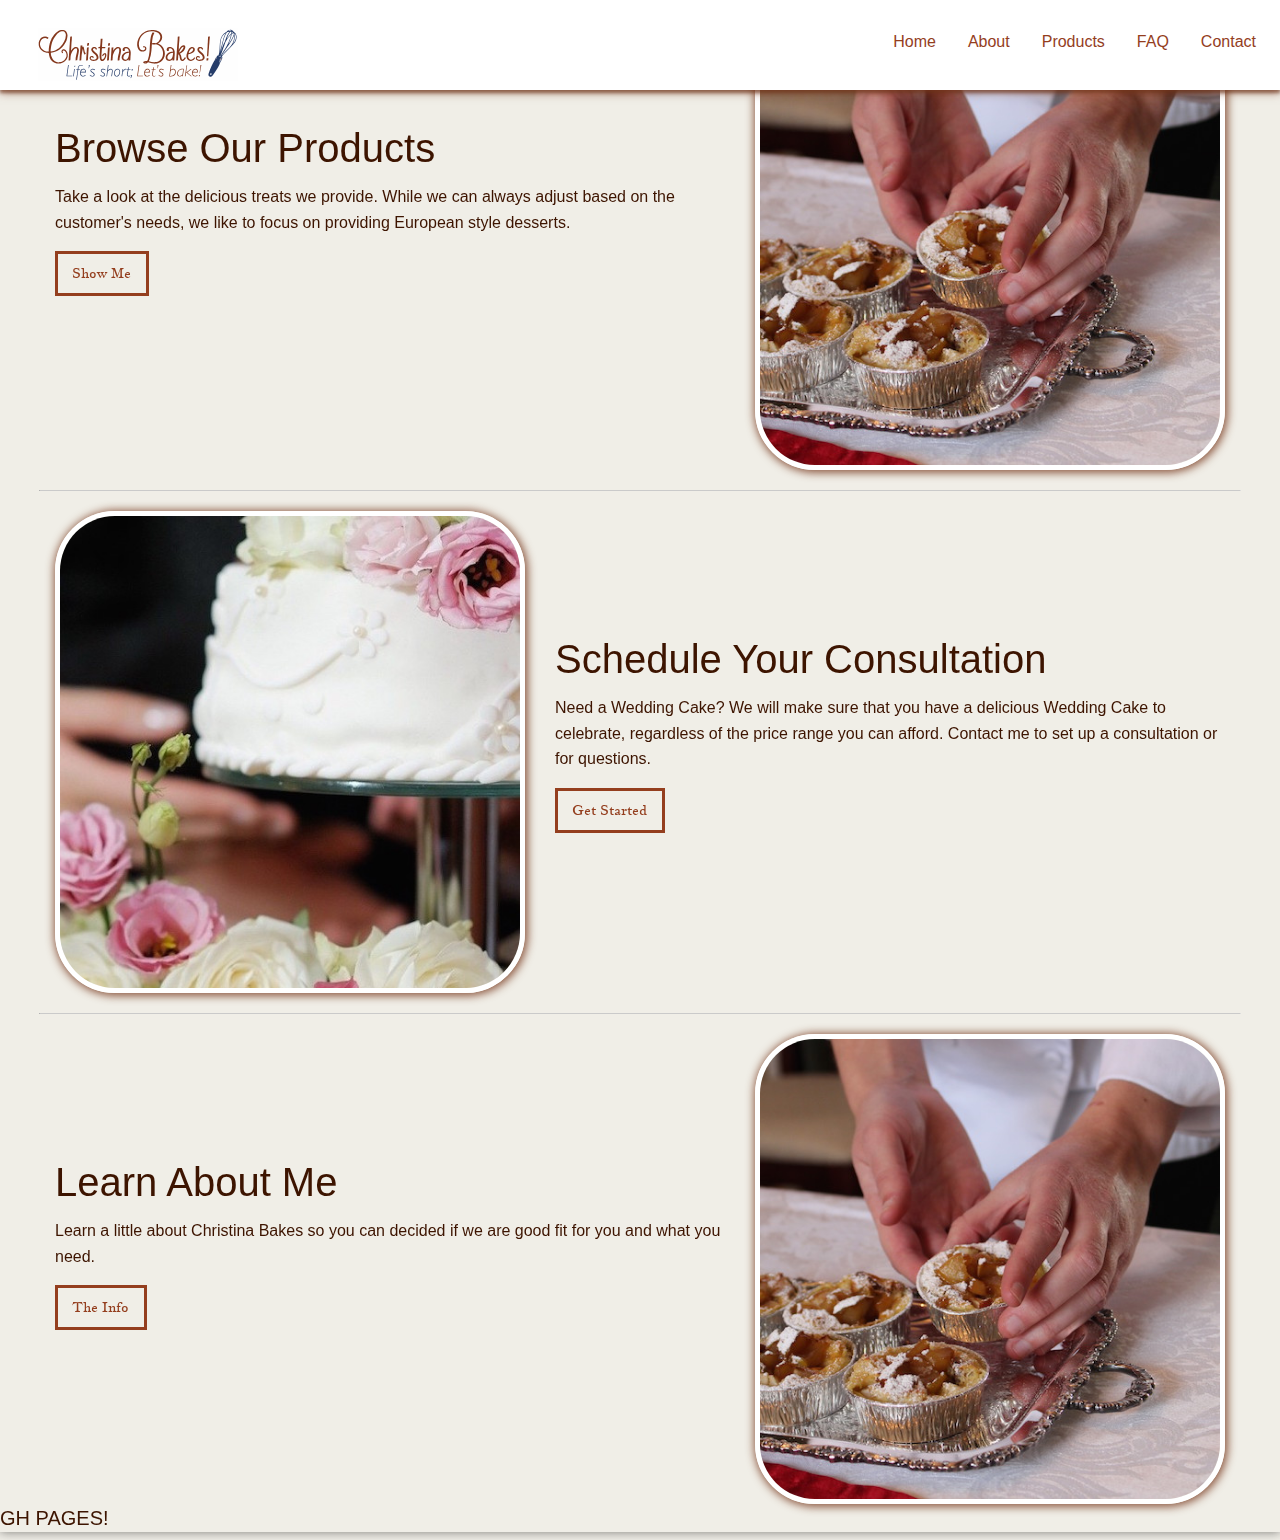
<file: index.html>
<!doctype html>
<html class="no-js" lang="en">

<head>
    <meta charset="utf-8" />
    <meta http-equiv="x-ua-compatible" content="ie=edge">
    <meta name="viewport" content="width=device-width, initial-scale=1.0">
    <title>Foundation for Sites</title>
    <link rel="stylesheet" href="assets/css/app.css">
</head>

<body>
    <div class="off-canvas-wrapper">
        <div class="off-canvas-wrapper-inner" data-off-canvas-wrapper="">

            <div class="off-canvas position-left" data-off-canvas="" data-position="left" id="OffCanvasLeft">
                <div class="row column">

                    <button class="close-button" aria-label="Close alert" type="button" data-close>
                        <span aria-hidden="true">&times;</span>
                    </button>


                    <!-- <nav> -->
                    <ul class="menu vertical">
                        <li><a href="index.html">Home</a></li>
                        <li><a href="about.html">About</a></li>
                        <li><a href="products.html">Products</a></li>
                        <li><a href="faq.html">FAQ</a></li>
                        <li><a href="contact.html">Contact</a></li>
                    </ul>

                    <!-- </nav> -->


                </div>
            </div>
            <!-- End of OFF CANVAS -->


            <div class="off-canvas-content" data-off-canvas-content="">

                <header class="header">
                    <!-- <img src="assets/img/Logo.png" alt="Logo" class="logo float-left"> -->
                    <div class="title-bar">
                        <div class="title-bar-left">
                            <button class="menu-icon hide-for-medium" data-open="OffCanvasLeft" type="button"></button>
                            <img src="assets/img/ChristinaBakes.svg" alt="Logo" class="logo float-right">
                        </div>
                        <div class="title-bar-right">

                            <ul class="menu show-for-medium">
                                <li><a href="index.html">Home</a></li>
                                <li><a href="about.html">About</a></li>
                                <li><a href="products.html">Products</a></li>
                                <li><a href="faq.html">FAQ</a></li>
                                <li><a href="contact.html">Contact</a></li>
                            </ul>

                        </div>

                    </div>
                </header>


                <main id="home">
		<section class="v-align clearfix">
            <div class="row">

                <div class="medium-7 padding-5-10 columns">

    				<h2 class="section__title">Browse Our Products</h2>
                    <img src="assets/img/Browse-Products.jpg" alt="My Products" class="shadow hide-for-medium">
    				<p>Take a look at the delicious treats we provide. While we can always adjust based on the customer's needs, we like to focus on providing European style desserts.</p>
    				<a class="button hollow button--ghost" href="products.html">Show me</a>
    			</div>
    			<div class="medium-5 columns v-div">
    				<img src="assets/img/Browse-Products.jpg" alt="My Products" class="shadow show-for-medium img-responsive">
    			</div>
            </div>

            <hr>

            <div class="row">

                <div class="medium-7 padding-5-10 medium-push-5 columns">

    				<h2 class="section__title">Schedule Your Consultation</h2>
                    <img src="assets/img/Wedding-Cake.jpg" alt="Wedding Cakes" class="shadow hide-for-medium">
    				<p>Need a Wedding Cake? We will make sure that you have a delicious Wedding Cake to celebrate, regardless of the price range you can afford. Contact me to set up a consultation or for questions.</p>
    				<a class="button hollow button--ghost" href="contact.html">Get Started</a>
    			</div>
    			<div class="medium-5 medium-pull-7 columns v-div">
    				<img src="assets/img/Wedding-Cake.jpg" alt="My Products" class="shadow show-for-medium">
    			</div>
            </div>

            <hr>

            <div class="row">

                <div class="medium-7 padding-10 columns">
    				<h2 class="section__title">Learn About Me</h2>
                    <img src="assets/img/About.jpg" alt="About Me Headshot" class="shadow hide-for-medium">
                    <p>Learn a little about Christina Bakes so you can decided if we are good fit for you and what you need.</p>
    				<a class="button hollow button--ghost" href="about.html">The Info</a>

    			</div>
    			<div class="medium-5 columns v-div">
    				<img src="assets/img/Browse-Products.jpg" alt="My Products" class="shadow show-for-medium img-responsive">
    			</div>
            </div>

				<!-- Mobile Version -->
				<!-- <h2 class="section__title">Browse Our Products</h2>
				<img src="img/Browse-Products.jpg" alt="My Products" class="img-responsive">
				<p>Take a look at the delicious treats we provide. While we can always adjust based on the customer's needs, we like to focus on providing European style desserts.</p>
				<p><a class="btn btn-large btn-primary" href="products.html">Show me</a></p> -->


		</section>
        <h5>GH PAGES!</h5>
	</main>






            </div>
            <!-- End of Content -->
        </div>
        <!-- End of Inner-Wrapper -->
    </div>
    <!-- End of Wrapper -->






    <script src="https://code.jquery.com/jquery-2.1.4.min.js">
    </script>
    <script src="http://dhbhdrzi4tiry.cloudfront.net/cdn/sites/foundation.js">
    </script>

    <script src="assets/js/app.js"></script>
</body>

</html>
</file>
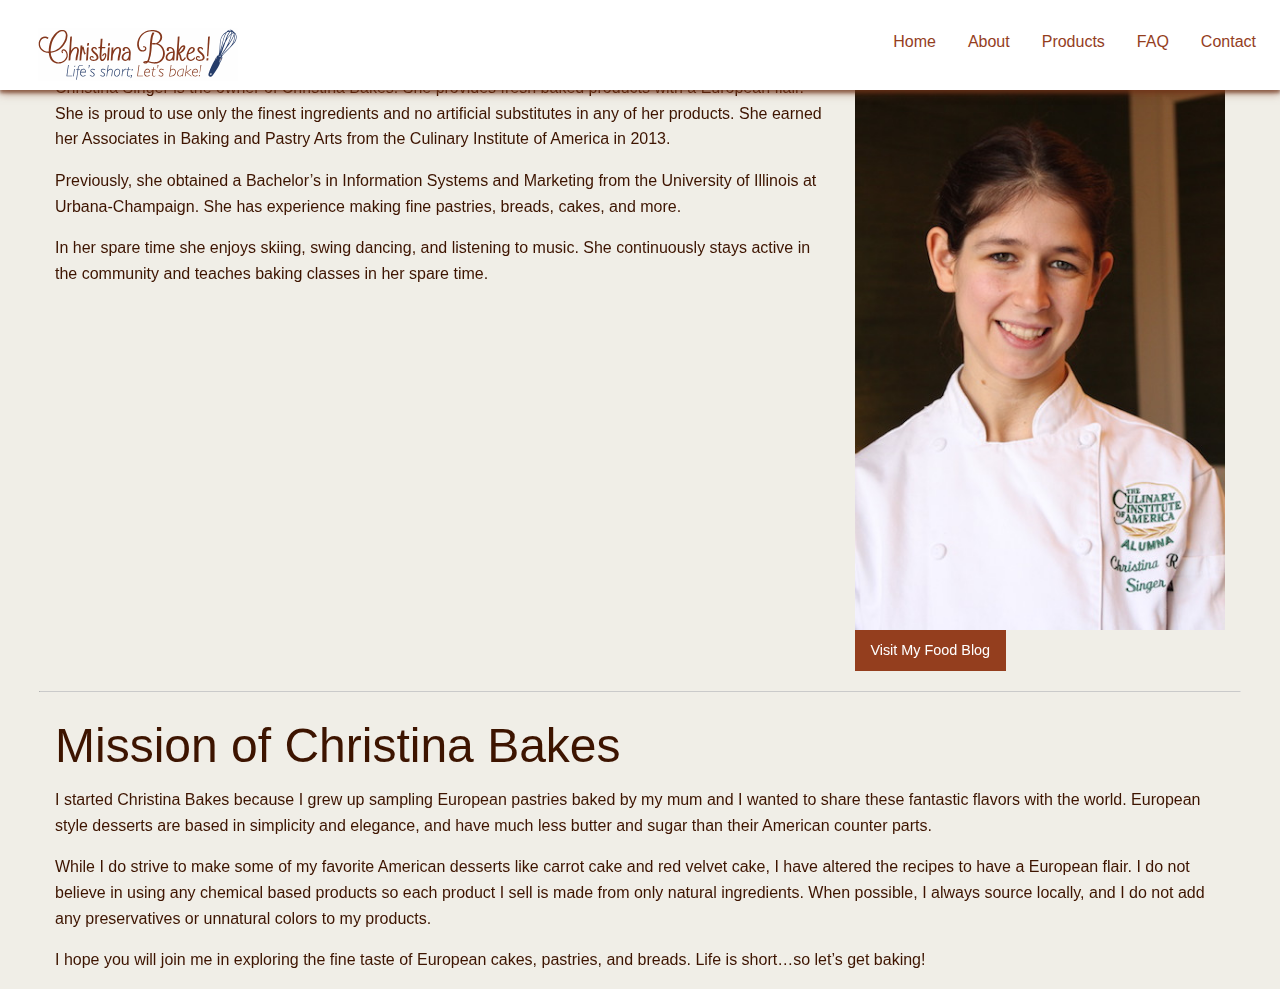
<file: about.html>
<!doctype html>
<html class="no-js" lang="en">

<head>
    <meta charset="utf-8" />
    <meta http-equiv="x-ua-compatible" content="ie=edge">
    <meta name="viewport" content="width=device-width, initial-scale=1.0">
    <title>Foundation for Sites</title>
    <link rel="stylesheet" href="assets/css/app.css">
</head>

<body>
    <div class="off-canvas-wrapper">
        <div class="off-canvas-wrapper-inner" data-off-canvas-wrapper="">

            <div class="off-canvas position-left" data-off-canvas="" data-position="left" id="OffCanvasLeft">
                <div class="row column">

                    <button class="close-button" aria-label="Close alert" type="button" data-close>
                        <span aria-hidden="true">&times;</span>
                    </button>

                    <!-- <nav> -->
                    <ul class="menu vertical">
                        <li><a href="index.html">Home</a></li>
                        <li><a href="about.html">About</a></li>
                        <li><a href="products.html">Products</a></li>
                        <li><a href="faq.html">FAQ</a></li>
                        <li><a href="contact.html">Contact</a></li>
                    </ul>

                    <!-- </nav> -->


                </div>
            </div>
            <!-- End of OFF CANVAS -->


            <div class="off-canvas-content" data-off-canvas-content="">

                <header class="header">
                    <!-- <img src="assets/img/Logo.png" alt="Logo" class="logo float-left"> -->
                    <div class="title-bar">
                        <div class="title-bar-left">
                            <button class="menu-icon hide-for-medium" data-open="OffCanvasLeft" type="button"></button>
                            <img src="assets/img/ChristinaBakes.svg" alt="Logo" class="logo float-right">
                        </div>
                        <div class="title-bar-right">

                            <ul class="menu show-for-medium">
                                <li><a href="index.html">Home</a></li>
                                <li><a href="about.html">About</a></li>
                                <li><a href="products.html">Products</a></li>
                                <li><a href="faq.html">FAQ</a></li>
                                <li><a href="contact.html">Contact</a></li>
                            </ul>

                        </div>

                    </div>
                </header>


                <main id="about-us">
    <div class="row">
        <div class="small-12 small-centered columns">
            <h1 class="section__title">A little about me</h1>
        </div>

    </div>
    <div class="row">
        <div class="medium-4 medium-push-8 columns">
            <img src="assets/img/Headshot.jpg" alt="Christina Singer Headshot" class="shadow">
            <a class="button button--ghost show-for-medium text-center" href="http://winemeanddineme.blogspot.com/" target="blank">Visit My Food Blog</a>
        </div>
        <div class="medium-8 medium-pull-4 columns text-left">
            <p>Christina Singer is the owner of Christina Bakes! She provides fresh baked products with a European flair. She is proud to use only the finest ingredients and no artificial substitutes in any of her products. She earned her Associates in Baking and Pastry Arts from the Culinary Institute of America in 2013.</p>

            <p>Previously, she obtained a Bachelor’s in Information Systems and Marketing from the University of Illinois at Urbana-Champaign. She has experience making fine pastries, breads, cakes, and more. </p>

            <p>In her spare time she enjoys skiing, swing dancing, and listening to music. She continuously stays active in the community and teaches baking classes in her spare time.</p>
            <a class="button button--ghost hide-for-medium text-center" href="http://winemeanddineme.blogspot.com/" target="blank">Visit My Food Blog</a>
        </div>

    </div>

    <hr>

    <div class="row">
        <div class="small-12 columns">
            <h1 class="section__title">Mission of Christina Bakes</h1>
        </div>
    </div>
    <div class="row">
        <div class="small-12 columns">
            <p>I started Christina Bakes because I grew up sampling European pastries baked by my mum and I wanted to share these fantastic flavors with the world. European style desserts are based in simplicity and elegance, and have much less butter and sugar than their American counter parts.</p>
            <p>While I do strive to make some of my favorite American desserts like carrot cake and red velvet cake, I have altered the recipes to have a European flair. I do not believe in using any chemical based products so each product I sell is made from only natural ingredients.  When possible, I always source locally, and I do not add any preservatives or unnatural colors to my products.</p>
            <p>I hope you will join me in exploring the fine taste of European cakes, pastries, and breads. Life is short…so let’s get baking!</p>
        </div>
    </div>

</main>


<!--
<section class="v-align clearfix">
    <h1 class="section-title shadow hidden-xs">A little about me</h1>
    <div class="col-sm-8 hidden-xs">

    </div>

    <div class="col-sm-4 hidden-xs">

        <p class="center-button"></p>
    </div>
<section class="text-center">

</section> -->






            </div>
            <!-- End of Content -->
        </div>
        <!-- End of Inner-Wrapper -->
    </div>
    <!-- End of Wrapper -->






    <script src="https://code.jquery.com/jquery-2.1.4.min.js">
    </script>
    <script src="http://dhbhdrzi4tiry.cloudfront.net/cdn/sites/foundation.js">
    </script>

    <script src="assets/js/app.js"></script>
</body>

</html>
</file>
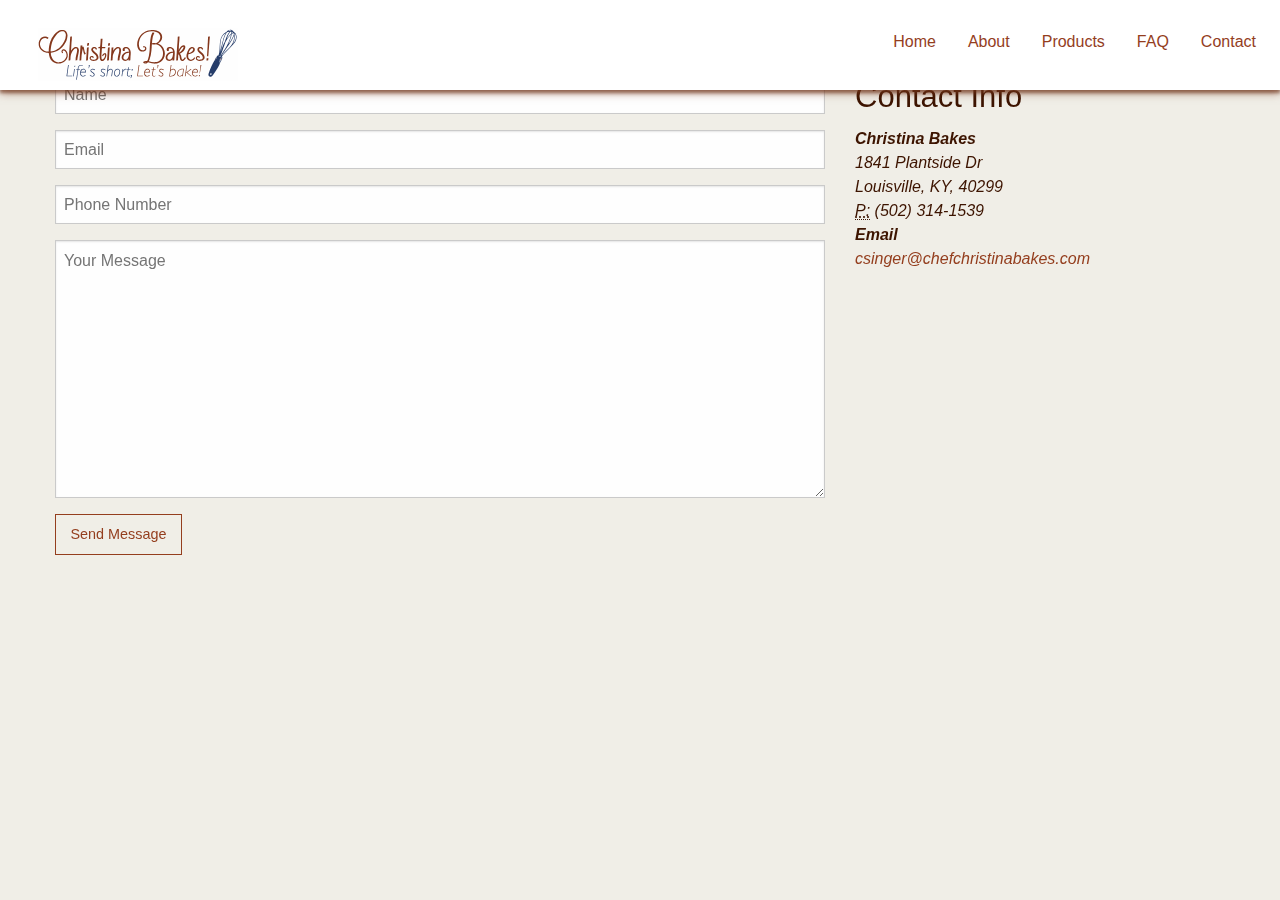
<file: contact.html>
<!doctype html>
<html class="no-js" lang="en">

<head>
    <meta charset="utf-8" />
    <meta http-equiv="x-ua-compatible" content="ie=edge">
    <meta name="viewport" content="width=device-width, initial-scale=1.0">
    <title>Foundation for Sites</title>
    <link rel="stylesheet" href="assets/css/app.css">
</head>

<body>
    <div class="off-canvas-wrapper">
        <div class="off-canvas-wrapper-inner" data-off-canvas-wrapper="">

            <div class="off-canvas position-left" data-off-canvas="" data-position="left" id="OffCanvasLeft">
                <div class="row column">
                    <button class="close-button" aria-label="Close alert" type="button" data-close>
                        <span aria-hidden="true">&times;</span>
                    </button>

                    <!-- <nav> -->
                    <ul class="menu vertical">
                        <li><a href="index.html">Home</a></li>
                        <li><a href="about.html">About</a></li>
                        <li><a href="products.html">Products</a></li>
                        <li><a href="faq.html">FAQ</a></li>
                        <li><a href="contact.html">Contact</a></li>
                    </ul>
                    
                    <!-- </nav> -->


                </div>
            </div>
            <!-- End of OFF CANVAS -->


            <div class="off-canvas-content" data-off-canvas-content="">

                <header class="header">
                    <!-- <img src="assets/img/Logo.png" alt="Logo" class="logo float-left"> -->
                    <div class="title-bar">
                        <div class="title-bar-left">
                            <button class="menu-icon hide-for-medium" data-open="OffCanvasLeft" type="button"></button>
                            <img src="assets/img/ChristinaBakes.svg" alt="Logo" class="logo float-right">
                        </div>
                        <div class="title-bar-right">

                            <ul class="menu show-for-medium">
                                <li><a href="index.html">Home</a></li>
                                <li><a href="about.html">About</a></li>
                                <li><a href="products.html">Products</a></li>
                                <li><a href="faq.html">FAQ</a></li>
                                <li><a href="contact.html">Contact</a></li>
                            </ul>
                            
                        </div>

                    </div>
                </header>


                <main id="about-us">
    <div class="row">
        <div class="small-12 small-centered columns">
            <h1 class="section__title">Send us a message</h1>
        </div>
    </div>
    <div class="row">
        <div class="medium-8 columns">
            <form action="">

                <input type="text" placeholder="Name">
                <input type="email" placeholder="Email">
                <input type="tel" placeholder="Phone Number">
                <textarea name="" id="" cols="30" rows="10" placeholder="Your Message"></textarea>
                <button type="submit" class="submit button hollow button--ghost">Send Message</button>
            </form>
        </div>
        <div class="medium-4 columns">


            <h3 class="sidebox-title">Contact Info</h3>

            <address>
                <strong>Christina Bakes</strong>
                <br> 1841 Plantside Dr
                <br> Louisville, KY, 40299
                <br>
                <abbr title="Phone">P:</abbr> (502) 314-1539
            </address>


            <address>
                <strong>Email</strong>
                <br>
                <a href="mailto:#">csinger@chefchristinabakes.com</a>
            </address>

        </div>

    </div>


</main>


<!--
<section class="v-align clearfix">
    <h1 class="section-title shadow hidden-xs">A little about me</h1>
    <div class="col-sm-8 hidden-xs">

    </div>

    <div class="col-sm-4 hidden-xs">

        <p class="center-button"></p>
    </div>
<section class="text-center">

</section> -->

 




            </div>
            <!-- End of Content -->
        </div>
        <!-- End of Inner-Wrapper -->
    </div>
    <!-- End of Wrapper -->






    <script src="https://code.jquery.com/jquery-2.1.4.min.js">
    </script>
    <script src="http://dhbhdrzi4tiry.cloudfront.net/cdn/sites/foundation.js">
    </script>

    <script src="assets/js/app.js"></script>
</body>

</html>
</file>
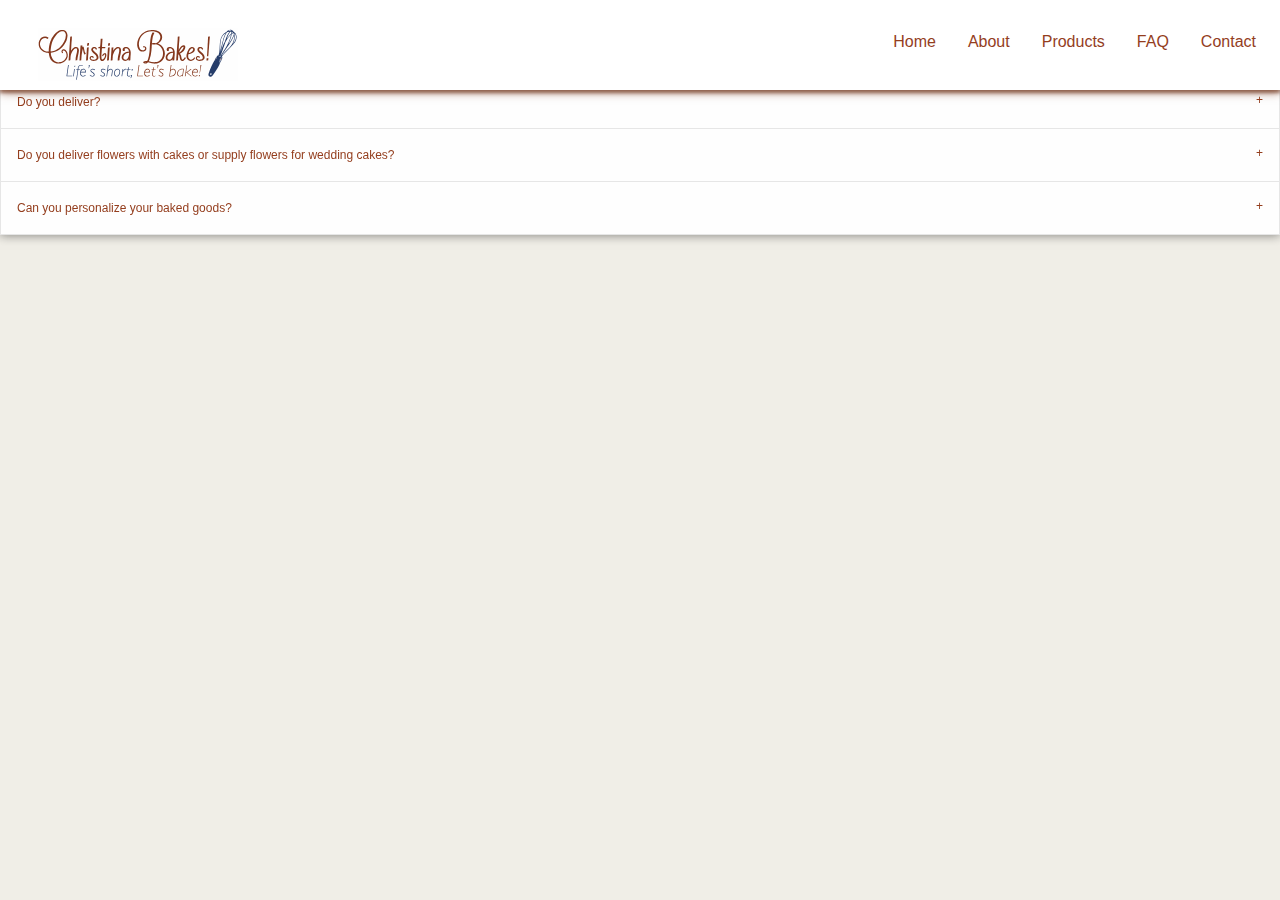
<file: faq.html>
<!doctype html>
<html class="no-js" lang="en">

<head>
    <meta charset="utf-8" />
    <meta http-equiv="x-ua-compatible" content="ie=edge">
    <meta name="viewport" content="width=device-width, initial-scale=1.0">
    <title>Foundation for Sites</title>
    <link rel="stylesheet" href="assets/css/app.css">
</head>

<body>
    <div class="off-canvas-wrapper">
        <div class="off-canvas-wrapper-inner" data-off-canvas-wrapper="">

            <div class="off-canvas position-left" data-off-canvas="" data-position="left" id="OffCanvasLeft">
                <div class="row column">
                    <button class="close-button" aria-label="Close alert" type="button" data-close>
                        <span aria-hidden="true">&times;</span>
                    </button>

                    <!-- <nav> -->
                    <ul class="menu vertical">
                        <li><a href="index.html">Home</a></li>
                        <li><a href="about.html">About</a></li>
                        <li><a href="products.html">Products</a></li>
                        <li><a href="faq.html">FAQ</a></li>
                        <li><a href="contact.html">Contact</a></li>
                    </ul>
                    
                    <!-- </nav> -->


                </div>
            </div>
            <!-- End of OFF CANVAS -->


            <div class="off-canvas-content" data-off-canvas-content="">

                <header class="header">
                    <!-- <img src="assets/img/Logo.png" alt="Logo" class="logo float-left"> -->
                    <div class="title-bar">
                        <div class="title-bar-left">
                            <button class="menu-icon hide-for-medium" data-open="OffCanvasLeft" type="button"></button>
                            <img src="assets/img/ChristinaBakes.svg" alt="Logo" class="logo float-right">
                        </div>
                        <div class="title-bar-right">

                            <ul class="menu show-for-medium">
                                <li><a href="index.html">Home</a></li>
                                <li><a href="about.html">About</a></li>
                                <li><a href="products.html">Products</a></li>
                                <li><a href="faq.html">FAQ</a></li>
                                <li><a href="contact.html">Contact</a></li>
                            </ul>
                            
                        </div>

                    </div>
                </header>


                <main id="faq">
    <div class="row">
        <div class="small-12 small-centered columns">
            <h1 class="section__title">FAQ</h1>
        </div>
    </div>

    <ul class="accordion" data-accordion role="tablist">
        <li class="accordion-item">
            <!-- The tab title needs role="tab", an href, a unique ID, and aria-controls. -->
            <a href="#panel1d" role="tab" class="accordion-title" id="panel1d-heading" aria-controls="panel1d">Do you deliver?</a>
            <!-- The content pane needs an ID that matches the above href, role="tabpanel", data-tab-content, and aria-labelledby. -->
            <div id="panel1d" class="accordion-content" role="tabpanel" data-tab-content aria-labelledby="panel1d-heading">
                Yes, we deliver to any business or home within a 30
               mile radius of Louisville for an additional charge
               of $10. Delivery of wedding cakes is complimentary.
            </div>
        </li>
        <li class="accordion-item">
            <!-- The tab title needs role="tab", an href, a unique ID, and aria-controls. -->
            <a href="#panel1d" role="tab" class="accordion-title" id="panel1d-heading" aria-controls="panel1d">Do you deliver flowers with cakes or
		                       supply flowers for wedding cakes?</a>
            <!-- The content pane needs an ID that matches the above href, role="tabpanel", data-tab-content, and aria-labelledby. -->
            <div id="panel1d" class="accordion-content" role="tabpanel" data-tab-content aria-labelledby="panel1d-heading">
                No, Christina Bakes does not currently work with a
               florist. However, florists are accustomed to
               working with chefs and will set aside a vase of the
               wedding day flowers if asked ahead of time. Chef
               Christina will incorporate the flowers into the
               wedding cake to ensure that it matches the wedding
               theme.
            </div>
        </li>
        <li class="accordion-item">
            <!-- The tab title needs role="tab", an href, a unique ID, and aria-controls. -->
            <a href="#panel1d" role="tab" class="accordion-title" id="panel1d-heading" aria-controls="panel1d">Can you personalize your baked
		                       goods?</a>
            <!-- The content pane needs an ID that matches the above href, role="tabpanel", data-tab-content, and aria-labelledby. -->
            <div id="panel1d" class="accordion-content" role="tabpanel" data-tab-content aria-labelledby="panel1d-heading">
                Yes, Christina Bakes strives to accommodate all requests for personalized cakes and baked products.
            </div>
        </li>
    </ul>
</main>

 




            </div>
            <!-- End of Content -->
        </div>
        <!-- End of Inner-Wrapper -->
    </div>
    <!-- End of Wrapper -->






    <script src="https://code.jquery.com/jquery-2.1.4.min.js">
    </script>
    <script src="http://dhbhdrzi4tiry.cloudfront.net/cdn/sites/foundation.js">
    </script>

    <script src="assets/js/app.js"></script>
</body>

</html>
</file>
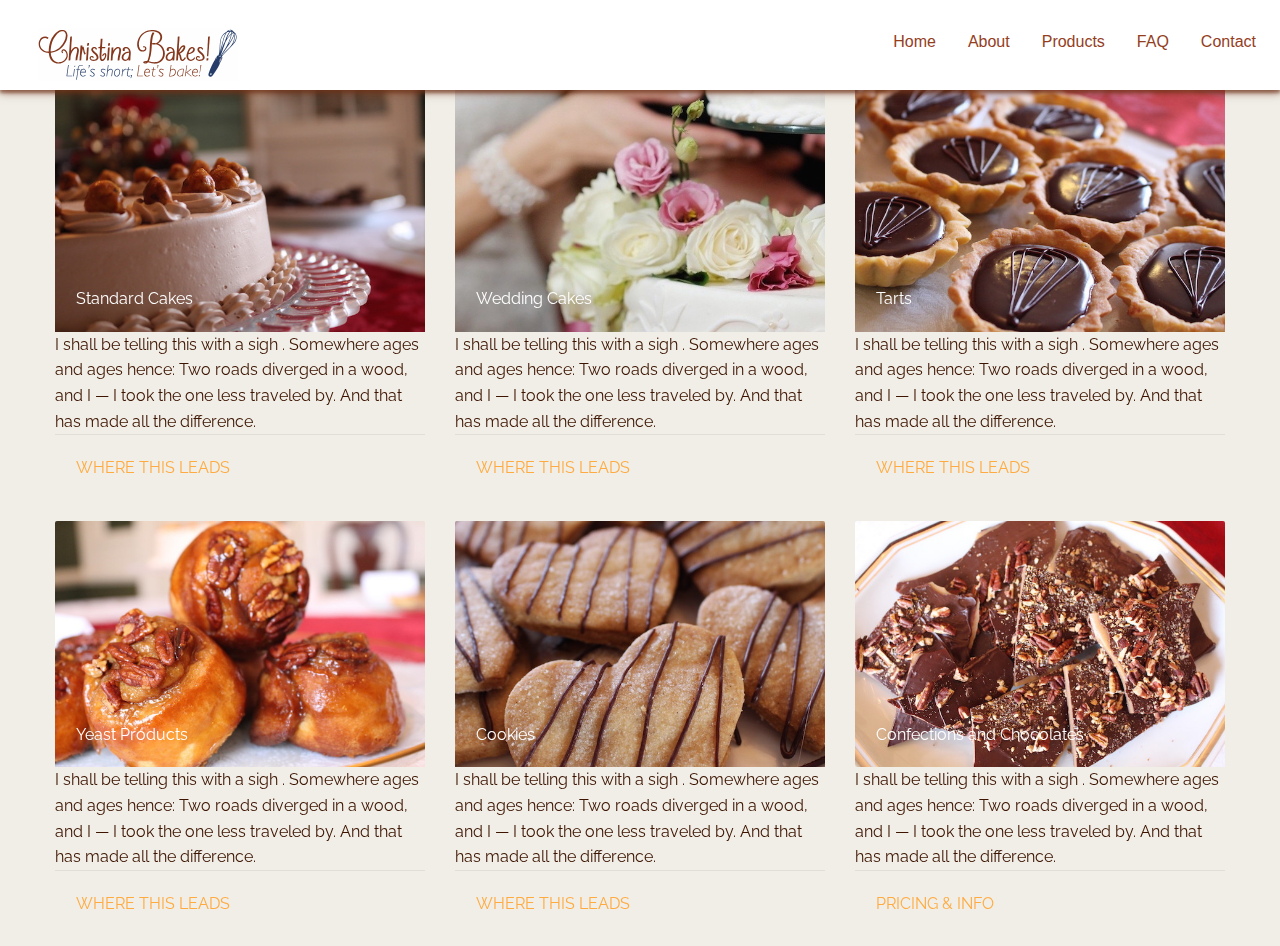
<file: products.html>
<!doctype html>
<html class="no-js" lang="en">

<head>
    <meta charset="utf-8" />
    <meta http-equiv="x-ua-compatible" content="ie=edge">
    <meta name="viewport" content="width=device-width, initial-scale=1.0">
    <title>Foundation for Sites</title>
    <link rel="stylesheet" href="assets/css/app.css">
</head>

<body>
    <div class="off-canvas-wrapper">
        <div class="off-canvas-wrapper-inner" data-off-canvas-wrapper="">

            <div class="off-canvas position-left" data-off-canvas="" data-position="left" id="OffCanvasLeft">
                <div class="row column">

                    <button class="close-button" aria-label="Close alert" type="button" data-close>
                        <span aria-hidden="true">&times;</span>
                    </button>

                    <!-- <nav> -->
                    <ul class="menu vertical">
                        <li><a href="index.html">Home</a></li>
                        <li><a href="about.html">About</a></li>
                        <li><a href="products.html">Products</a></li>
                        <li><a href="faq.html">FAQ</a></li>
                        <li><a href="contact.html">Contact</a></li>
                    </ul>

                    <!-- </nav> -->


                </div>
            </div>
            <!-- End of OFF CANVAS -->


            <div class="off-canvas-content" data-off-canvas-content="">

                <header class="header">
                    <!-- <img src="assets/img/Logo.png" alt="Logo" class="logo float-left"> -->
                    <div class="title-bar">
                        <div class="title-bar-left">
                            <button class="menu-icon hide-for-medium" data-open="OffCanvasLeft" type="button"></button>
                            <img src="assets/img/ChristinaBakes.svg" alt="Logo" class="logo float-right">
                        </div>
                        <div class="title-bar-right">

                            <ul class="menu show-for-medium">
                                <li><a href="index.html">Home</a></li>
                                <li><a href="about.html">About</a></li>
                                <li><a href="products.html">Products</a></li>
                                <li><a href="faq.html">FAQ</a></li>
                                <li><a href="contact.html">Contact</a></li>
                            </ul>

                        </div>

                    </div>
                </header>


                <main id="products">

    <div class="row">
        <div class="small-12 small-centered columns">

            <h1 class="section__title">Products</h1>


        </div>
    </div>

    <div class="row">

        <div class="medium-4 columns">

            <div class="card">
                <div class="image">
                    <img alt="Standard Cakes" src="assets/img/Product-Info/Cakes.jpg" title="Standard Cakes">
                    <span class="title">Standard Cakes</span>
                </div>
                <div class="content">
                    <p>I shall be telling this with a sigh . Somewhere ages and ages hence: Two roads diverged in a wood, and I — I took the one less traveled by. And that has made all the difference.</p>
                </div>
                <div class="action">
                    <a href='#'>Where this leads</a>
                </div>
            </div>
        </div>

        <div class="medium-4 columns">
            <div class="card">
                <div class="image">
                    <img alt="Wedding Cakes" src="assets/img/Product-Info/Wedding-Cakes.jpg" title="Wedding Cakes">
                    <span class="title">Wedding Cakes</span>
                </div>
                <div class="content">
                    <p>I shall be telling this with a sigh . Somewhere ages and ages hence: Two roads diverged in a wood, and I — I took the one less traveled by. And that has made all the difference.</p>
                </div>
                <div class="action">
                    <a href='#'>Where this leads</a>
                </div>
            </div>
        </div>

        <div class="medium-4 columns">
            <div class="card">
                <div class="image">
                    <img alt="Tarts" src="assets/img/Product-Info/Tarts.jpg" title="Tarts">
                    <span class="title">Tarts</span>
                </div>
                <div class="content">
                    <p>I shall be telling this with a sigh . Somewhere ages and ages hence: Two roads diverged in a wood, and I — I took the one less traveled by. And that has made all the difference.</p>
                </div>
                <div class="action">
                    <a href='#'>Where this leads</a>
                </div>
            </div>
        </div>
    </div>

    <div class="row">

        <div class="medium-4 columns">
            <div class="card">
                <div class="image">
                    <img alt="Yeast Products" src="assets/img/Product-Info/Yeast.jpg" title="Yeast Products">
                    <span class="title">Yeast Products</span>
                </div>
                <div class="content">
                    <p>I shall be telling this with a sigh . Somewhere ages and ages hence: Two roads diverged in a wood, and I — I took the one less traveled by. And that has made all the difference.</p>
                </div>
                <div class="action">
                    <a href='#'>Where this leads</a>
                </div>
            </div>
        </div>

        <div class="medium-4 columns">
            <div class="card">
                <div class="image">
                    <img alt="Cookies" src="assets/img/Product-Info/Cookies.jpg" title="Cookie Products">
                    <span class="title">Cookies</span>
                </div>
                <div class="content">
                    <p>I shall be telling this with a sigh . Somewhere ages and ages hence: Two roads diverged in a wood, and I — I took the one less traveled by. And that has made all the difference.</p>
                </div>
                <div class="action">
                    <a href='#'>Where this leads</a>
                </div>
            </div>
        </div>

        <div class="medium-4 columns">
            <div class="card">
                <div class="image">
                    <img alt="Confections and Chocolates" src="assets/img/Product-Info/Confections.jpg" title="Confections and Chocolates">
                    <span class="title">Confections and Chocolates</span>
                </div>
                <div class="content">
                    <p>I shall be telling this with a sigh . Somewhere ages and ages hence: Two roads diverged in a wood, and I — I took the one less traveled by. And that has made all the difference.</p>
                </div>
                <div class="action">
                    <a href='#'>Pricing & Info</a>
                </div>
            </div>
        </div>


    </div>




    <!--
      <div class="medium-6 columns end">
        <div class="card">
          <div class="content">
            <span class="title">Robert Frost</span>
            <p>Two roads diverged in a yellow wood,	 And sorry I could not travel both	 And be one traveler, long I stood	 And looked down one as far as I could	. To where it bent in the undergrowth;</p>
          </div>
          <div class="action">
            <a href='#'>This is a link</a>
            <a href='#'>This is a link</a>
          </div>
        </div>
      </div>
     -->


</main>






            </div>
            <!-- End of Content -->
        </div>
        <!-- End of Inner-Wrapper -->
    </div>
    <!-- End of Wrapper -->






    <script src="https://code.jquery.com/jquery-2.1.4.min.js">
    </script>
    <script src="http://dhbhdrzi4tiry.cloudfront.net/cdn/sites/foundation.js">
    </script>

    <script src="assets/js/app.js"></script>
</body>

</html>
</file>
